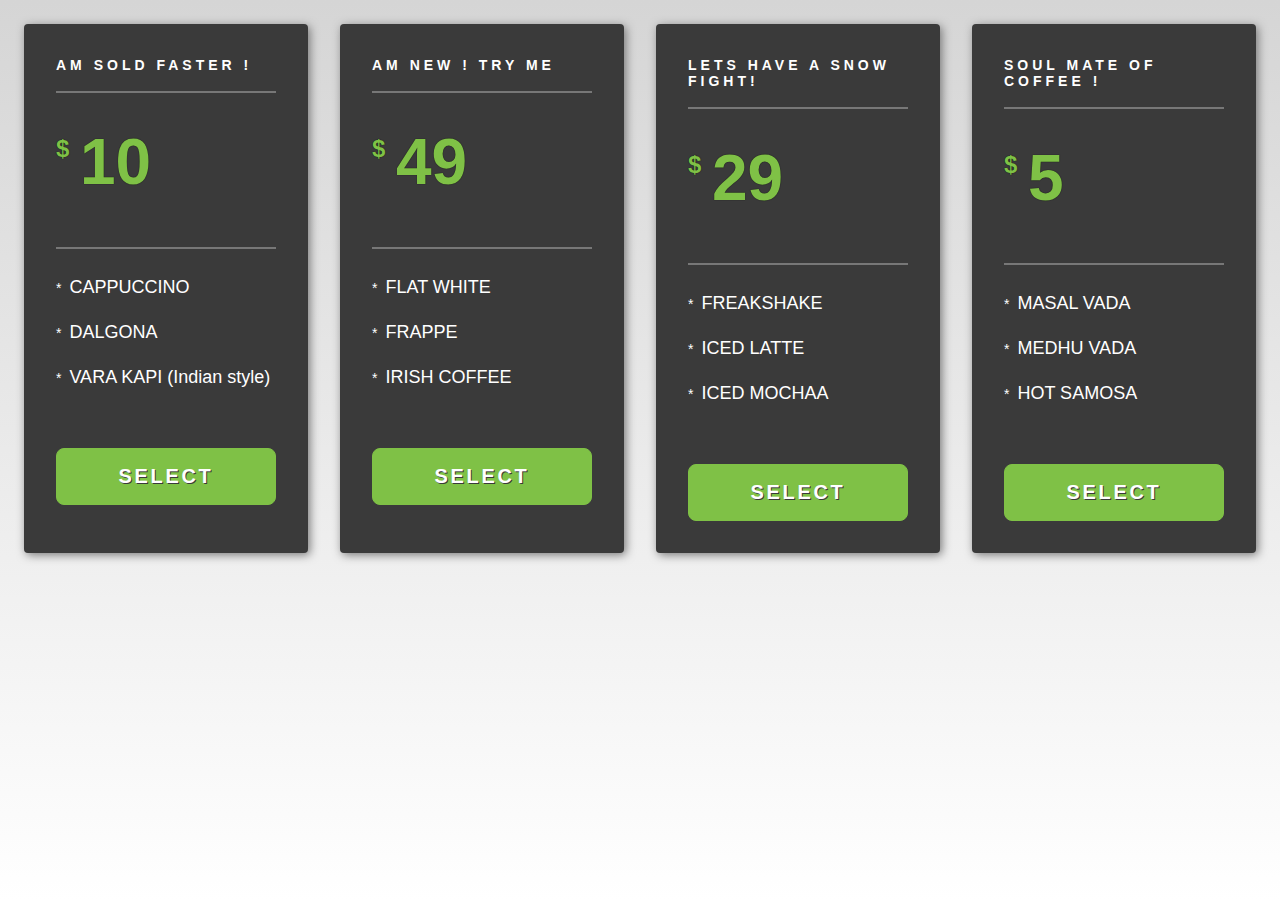
<file: pricing.html>
<!DOCTYPE html>
<html>
<head>
	<title>pricing</title>
	<style type="text/css">
		html {
  font-family: helvetica, sans-serif;
  font-size: 1rem;
  color: #777777;
  background: #d5d5d5;
  background: -webkit-gradient(linear, left top, left bottom, from(#d5d5d5), to(#ffffff));
  background: linear-gradient(#d5d5d5, #ffffff);
  height: 100%;
}

body {
  display: -webkit-box;
  display: flex;
  -webkit-box-orient: horizontal;
  -webkit-box-direction: normal;
          flex-direction: row;
  -webkit-box-pack: center;
          justify-content: center;
}

.card {
  background-color: #3A3A3A;
  color: #ffffff;
  box-shadow: 2px 2px 10px #777777;
  border-top: 8px solid #3A3A3A;
  border-radius: 4px;
  padding: 16px 32px 32px 32px;
  margin: 16px;
  width: 280px;
}
.card:hover {
  border-top: 8px solid #6863CE;
  border-radius: 4px;
  -webkit-transform: translateY(-1em);
          transform: translateY(-1em);
  -webkit-transition: all 0.2s ease-out;
  transition: all 0.2s ease-out;
}

.card__title {
  font-size: 0.875rem;
  text-transform: uppercase;
  letter-spacing: 4px;
  padding-bottom: 8px;
}

.card__body {
  position: relative;
  border-top: 2px solid #777777;
  border-bottom: 2px solid #777777;
  padding-bottom: 16px;
}

.price {
  font-size: 4rem;
  font-weight: bold;
  text-shadow: 0 0 1px #000;
  color: #7FC146;
  padding-left: 24px;
  margin: 32px 0;
}

.price__symbol {
  position: absolute;
  left: 0px;
  top: 42px;
  font-size: 1.5rem;
}

.price__tag {
  text-transform: uppercase;
  margin-bottom: 8px;
}

ol {
  list-style: none;
  margin-left: -40px;
}

li {
  padding: 12px 0;
  font-size: 1.125rem;
}

li:before {
  content: '*';
  margin-right: 8px;
  font-size: 0.875rem;
}

.card__button {
  width: 100%;
  background-color: #7FC146;
  border: 1px solid #7FC146;
  border-radius: 8px;
  margin-top: 32px;
  padding: 16px 0;
  font-size: 1.25rem;
  font-weight: bold;
  letter-spacing: 2.6666666667px;
  text-transform: uppercase;
  text-shadow: 1px 1px #3A3A3A;
  color: #ffffff;
}

.card:hover .card__button {
  background-color: #6863CE;
  border-color: #6863CE;
}

.card:hover .price {
  color: #6863CE;
}

	</style>
</head>
<body>
	<div id="card" class="card">
	<h1 class="card__title">AM SOLD FASTER !</h1>
	<div class="card__body">
		<p class="price"><span class="price__symbol">$</span>10</p>
		<p class="price__tag"></p>
	</div>
	<ol class="card__list">
		<li class="card__list__item">CAPPUCCINO</li>
		<li class="card__list__item">DALGONA</li>
		<li class="card__list__item">VARA KAPI (Indian style)</li>
	</ol>
	<button class="card__button"
					type="button"
					value="select"
					onclick="alert('Basic Selected');">Select
	</button>
</div>

<div id="advanced" class="card">
	<h1 class="card__title">AM NEW ! TRY ME</h1>
	<div class="card__body">
		<p class="price"><span class="price__symbol">$</span>49</p>
		<p class="price__tag"></p>
	</div>
	<ol class="card__list">
		<li class="card__list__item">FLAT WHITE</li>
		<li class="card__list__item">FRAPPE</li>
		<li class="card__list__item">IRISH COFFEE</li>
	</ol>
	<button class="card__button"
					type="button"
					value="select"
					onclick="alert('Advanced Selected');">Select
	</button>
</div>
<div id="card" class="card">
  <h1 class="card__title">LETS HAVE A SNOW FIGHT!</h1>
  <div class="card__body">
    <p class="price"><span class="price__symbol">$</span>29</p>
    <p class="price__tag"></p>
  </div>
  <ol class="card__list">
    <li class="card__list__item">FREAKSHAKE</li>
    <li class="card__list__item">ICED LATTE</li>
    <li class="card__list__item">ICED MOCHAA</li>
  </ol>
  <button class="card__button"
          type="button"
          value="select"
          onclick="alert('Basic Selected');">Select
  </button>
</div>
<div id="card" class="card">
  <h1 class="card__title">SOUL MATE OF COFFEE !</h1>
  <div class="card__body">
    <p class="price"><span class="price__symbol">$</span>5</p>
    <p class="price__tag"></p>
  </div>
  <ol class="card__list">
    <li class="card__list__item">MASAL VADA</li>
    <li class="card__list__item">MEDHU VADA</li>
    <li class="card__list__item">HOT SAMOSA</li>
  </ol>
  <button class="card__button"
          type="button"
          value="select"
          onclick="alert('Basic Selected');">Select
  </button>
</div>

</body>
</html>
</file>
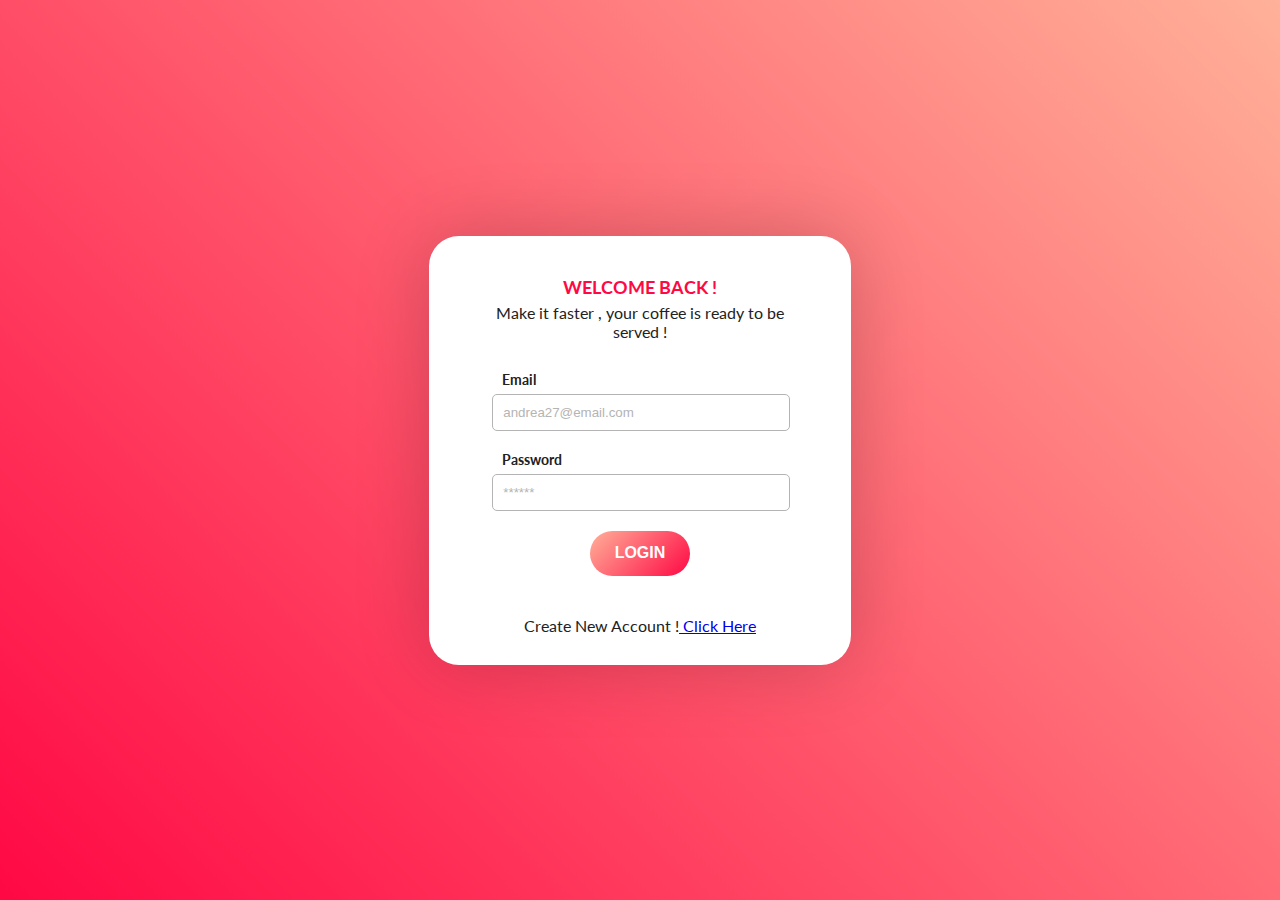
<file: Signin.html>
<!DOCTYPE html>
<html>
<head>
	<title>si</title>
	<style type="text/css">
		@import url('https://fonts.googleapis.com/css2?family=Lato:wght@400;700;900&display=swap');

* {
  margin: 0;
  padding: 0;
}

html {
  font-family: 'Lato', Arial, Helvetica, sans-serif;
  font-size: 10px;
  font-weight: 400;
}

body {
  min-height: 100vh;
  min-width: 100vw;
  background-image: -webkit-linear-gradient(45deg, #ff0844 0%, #ffb199 100%);
  background-image: -moz-linear-gradient(45deg, #ff0844 0%, #ffb199 100%);
  background-image: linear-gradient(45deg, #ff0844 0%, #ffb199 100%);
  display: flex;
  justify-content: center;
  align-items: center;
}

#signup-box {
  background-color: #fff;
  border-radius: 30px;
  -webkit-box-shadow: 0px 0px 76px 0px rgba(0, 0, 0, 0.20);
  -moz-box-shadow: 0px 0px 76px 0px rgba(0, 0, 0, 0.20);
  box-shadow: 0px 0px 76px 0px rgba(0, 0, 0, 0.20);
  text-align: center;
  height: 100%;
  max-width: 422px;
  width: 45%;
  margin: 30px 0;
}

#signup-box h1 {
  color: #ff0844;
  font-size: 1.8rem;
  font-weight: 700;
  margin-top: 40px;
}

#signup-box p {
  color: #222;
  font-size: 1.6rem;
  margin: 5px 0 30px 0;
  padding: 0 15%;
}

#signup-form {
  width: 70%;
  margin: auto;
  text-align: left;
  font-size: 14px;
}

#signup-form label {
  color: #222;
  font-weight: 700;
  padding-left: 10px;
}

#signup-form input {
  height: 35px;
  width: calc(100% - 10px);
  border: 1px solid #b4b4b4;
  border-radius: 5px;
  margin: 6px 0 20px 0;
  padding-left: 10px;
  outline: none;
}

#signup-form input::placeholder {
  color: #b4b4b4;
}

#signup-form button {
  background-image: -webkit-linear-gradient(-45deg, #ff0844 0%, #ffb199 100%);
  background-image: -moz-linear-gradient(-45deg, #ff0844 0%, #ffb199 100%);
  background-image: linear-gradient(-45deg, #ff0844 0%, #ffb199 100%);
  border: none;
  border-radius: 30px;
  color: #fff;
  cursor: pointer;
  outline: none;
  height: 45px;
  width: 100px;
  display: block;
  margin: auto;
  margin-bottom: 40px;
  text-transform: uppercase;
  font-size: 1.6rem;
  font-weight: 900;
}

#signup-form button:hover {
  background-image: -webkit-linear-gradient(45deg, #ff0844 0%, #ffb199 100%);
  background-image: -moz-linear-gradient(45deg, #ff0844 0%, #ffb199 100%);
  background-image: linear-gradient(45deg, #ff0844 0%, #ffb199 100%);
  -webkit-box-shadow: 0px 0px 20px 0px rgba(0, 0, 0, 0.3);
  -moz-box-shadow: 0px 0px 20px 0px rgba(0, 0, 0, 0.3);
  box-shadow: 0px 0px 20px 0px rgba(0, 0, 0, 0.3);
}

@media screen and (max-width: 800px) {
  #signup-box {
    width: 70%;
  }
}

@media screen and (max-width: 600px) {
  #signup-box {
    max-width: none;
    width: 100%;
    border-radius: unset;
    box-shadow: none;
  }
}
	</style>
</head>
<body>
	 <section id="signup-box">
  <h1>WELCOME BACK ! </h1>
  <p>Make it faster , your coffee is ready to be served !</p>
  <form id="signup-form">
   
    <label for="email">Email</label><br>
    <input type="email" name="email" placeholder="andrea27@email.com"><br>
    <label for="password">Password</label><br>
    <input type="password" name="name" placeholder="******"><br>
    <button type="button">LOGIN</button>
  </form>
   <p>Create New Account !<a href="Signup.html"> Click Here</a></p>
</section>

</body>
</html>
</file>
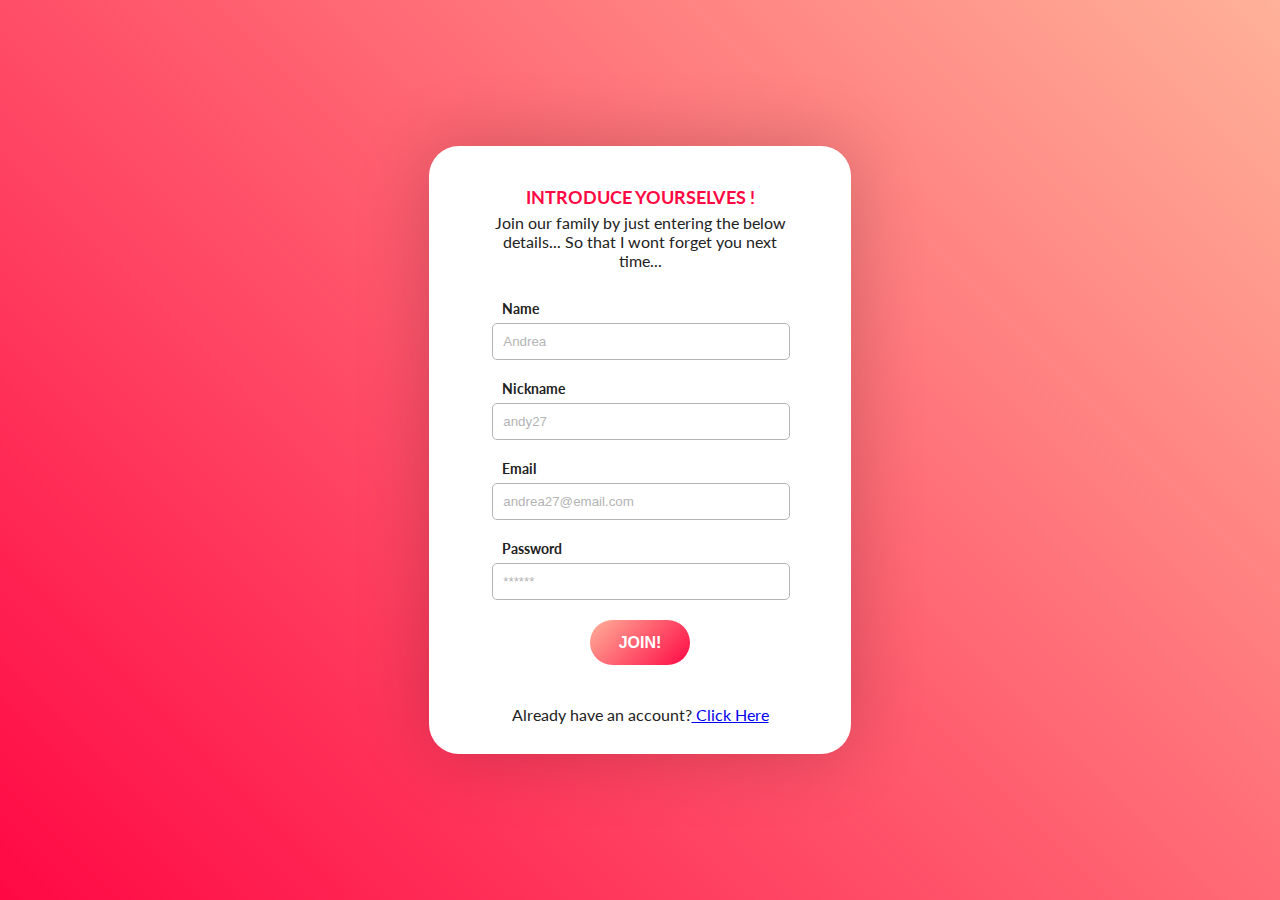
<file: Signup.html>
<!DOCTYPE html>
<html>
<head>
	<title>si</title>
	<style type="text/css">
		@import url('https://fonts.googleapis.com/css2?family=Lato:wght@400;700;900&display=swap');

* {
  margin: 0;
  padding: 0;
}

html {
  font-family: 'Lato', Arial, Helvetica, sans-serif;
  font-size: 10px;
  font-weight: 400;
}

body {
  min-height: 100vh;
  min-width: 100vw;
  background-image: -webkit-linear-gradient(45deg, #ff0844 0%, #ffb199 100%);
  background-image: -moz-linear-gradient(45deg, #ff0844 0%, #ffb199 100%);
  background-image: linear-gradient(45deg, #ff0844 0%, #ffb199 100%);
  display: flex;
  justify-content: center;
  align-items: center;
}

#signup-box {
  background-color: #fff;
  border-radius: 30px;
  -webkit-box-shadow: 0px 0px 76px 0px rgba(0, 0, 0, 0.20);
  -moz-box-shadow: 0px 0px 76px 0px rgba(0, 0, 0, 0.20);
  box-shadow: 0px 0px 76px 0px rgba(0, 0, 0, 0.20);
  text-align: center;
  height: 100%;
  max-width: 422px;
  width: 45%;
  margin: 30px 0;
}

#signup-box h1 {
  color: #ff0844;
  font-size: 1.8rem;
  font-weight: 700;
  margin-top: 40px;
}

#signup-box p {
  color: #222;
  font-size: 1.6rem;
  margin: 5px 0 30px 0;
  padding: 0 15%;
}

#signup-form {
  width: 70%;
  margin: auto;
  text-align: left;
  font-size: 14px;
}

#signup-form label {
  color: #222;
  font-weight: 700;
  padding-left: 10px;
}

#signup-form input {
  height: 35px;
  width: calc(100% - 10px);
  border: 1px solid #b4b4b4;
  border-radius: 5px;
  margin: 6px 0 20px 0;
  padding-left: 10px;
  outline: none;
}

#signup-form input::placeholder {
  color: #b4b4b4;
}

#signup-form button {
  background-image: -webkit-linear-gradient(-45deg, #ff0844 0%, #ffb199 100%);
  background-image: -moz-linear-gradient(-45deg, #ff0844 0%, #ffb199 100%);
  background-image: linear-gradient(-45deg, #ff0844 0%, #ffb199 100%);
  border: none;
  border-radius: 30px;
  color: #fff;
  cursor: pointer;
  outline: none;
  height: 45px;
  width: 100px;
  display: block;
  margin: auto;
  margin-bottom: 40px;
  text-transform: uppercase;
  font-size: 1.6rem;
  font-weight: 900;
}

#signup-form button:hover {
  background-image: -webkit-linear-gradient(45deg, #ff0844 0%, #ffb199 100%);
  background-image: -moz-linear-gradient(45deg, #ff0844 0%, #ffb199 100%);
  background-image: linear-gradient(45deg, #ff0844 0%, #ffb199 100%);
  -webkit-box-shadow: 0px 0px 20px 0px rgba(0, 0, 0, 0.3);
  -moz-box-shadow: 0px 0px 20px 0px rgba(0, 0, 0, 0.3);
  box-shadow: 0px 0px 20px 0px rgba(0, 0, 0, 0.3);
}

@media screen and (max-width: 800px) {
  #signup-box {
    width: 70%;
  }
}

@media screen and (max-width: 600px) {
  #signup-box {
    max-width: none;
    width: 100%;
    border-radius: unset;
    box-shadow: none;
  }
}
	</style>
</head>
<body>
	 <section id="signup-box">
  <h1>INTRODUCE YOURSELVES ! </h1>
  <p>Join our family by just entering the below details...
  So that I wont forget you next time...</p>
  <form id="signup-form">
    <label for="name">Name</label><br>
    <input type="text" name="name" placeholder="Andrea"><br>
    <label for="nickname">Nickname</label><br>
    <input type="text" name="nickname" placeholder="andy27"><br>
    <label for="email">Email</label><br>
    <input type="email" name="email" placeholder="andrea27@email.com"><br>
    <label for="password">Password</label><br>
    <input type="password" name="name" placeholder="******"><br>
    <button type="button">JOIN!</button>
  </form>
   <p>Already have an account?<a href="Signin.html"> Click Here</a></p>
</section>

</body>
</html>
</file>
